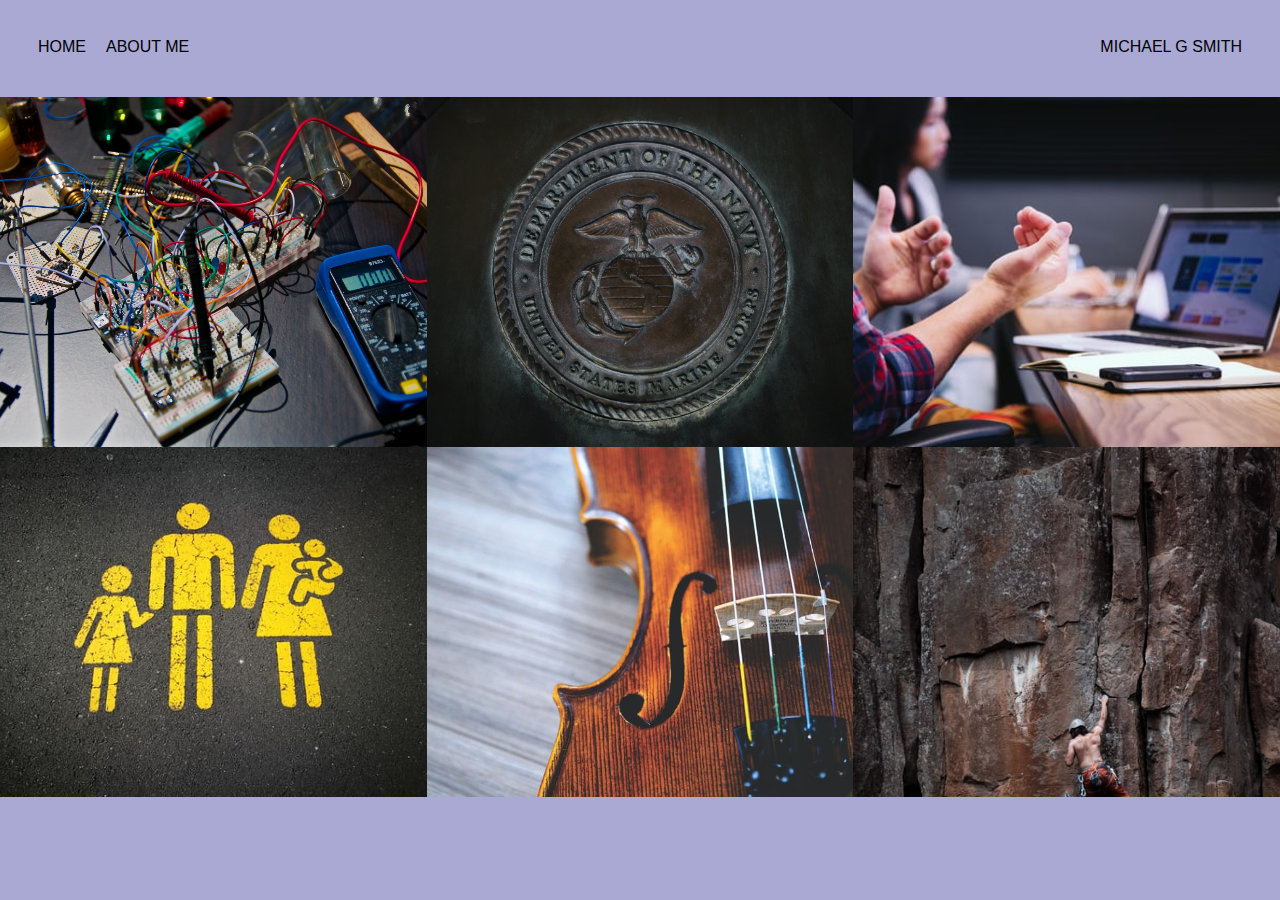
<file: index.html>
<!DOCTYPE html>
<html>
    <head>
        <meta charset="utf-8" />
        <title>Page Title</title>
        
        <link rel="stylesheet" href="style.css"

    </head>
    <body>
       <div class="master">
            <div class="topBar">
                <div class="left">
                    <div class="link">
                        <a href="index.html">HOME</a>
                    </div>

                    <div class="link">
                        <a href="about.html">ABOUT ME</a>
                    </div>

                </div>
                
                <div class="right">
                    <div class="My_name">
                        <div>MICHAEL G SMITH</div>
                    </div>
                </div>

            </div>

            <!--The following 6 divs are used to make the grid on the home page-->
            <div class="content-stuff">
                <div class="port-all">

                    <div class="port">
                        <div class="image" style="background-image: url(images/image1.jpg)">
                        </div>
                        <div class="img-txt">
                            
                            <div class="img-description">
                                A sort discription about studying electrical engineering.
                            </div>

                        </div>
                    </div>


          


            
             

                    <div class="port">
                        <div class="image" style="background-image: url(images/image2.jpg)">
                        </div>
                        <div class="img-txt">
                          
                            <div class="img-description">
                                A sort discription about serving in the Marine Corps.
                            </div>

                        </div>
                    </div>


               

            


            

                    <div class="port">
                        <div class="image" style="background-image: url(images/image3.jpg)">
                        </div>
                        <div class="img-txt">
                           
                            <div class="img-description">
                                A sort discription about my intership at Burns and McDonnell.
                            </div>

                        </div>
                    </div>

              

            

            
               

                    <div class="port">
                        <div class="image" style="background-image: url(images/image4.jpg)">
                        </div>
                        <div class="img-txt">
                           
                            <div class="img-description">
                                A sort discription about valueing family.
                            </div>

                        </div>
                    </div>

               

            
             

                    <div class="port">
                        <div class="image" style="background-image: url(images/image5.jpg)">
                        </div>
                        <div class="img-txt">
                          
                            <div class="img-description">
                                A sort discription about hobbies such as violin.
                            </div>

                        </div>
                    </div>

               

          
               

                    <div class="port">
                        <div class="image" style="background-image: url(images/image6.jpg)">
                        </div>
                        <div class="img-txt">
                         
                            <div class="img-description">
                                A sort discription about enjoying excersizeing.
                            </div>

                        </div>
                    </div>

                </div>

            </div>



       </div>



    </body>
    





</html>
</file>
<file: style.css>
/* Master styles */
body{
    font-family: 'Franklin Gothic Medium', 'Arial Narrow', Arial, sans-serif;
    margin: 0px;
   
   /* background-image: url(images/background.jpg);
    background-repeat: no-repeat;
    background-attachment: fixed;
    background-size: cover;*/
    background-color: rgb(169, 169, 212);

}

.master{
    display: grid;
    grid-template-columns: 1fr;
}

/* Navigation bar styles*/
.topBar{
    display: flex;
    justify-content: space-between;
    padding: 38px;
}

.left{
    display: flex;

}

.topBar > .left > div{
    margin-right: 20px;
    font-size: 0.8;

}

.link{
    height: 20px;
    border-bottom: 1px solid transparent;
    transition: border-bottom 0.5s;
}

.link a{
    color: black;
    text-decoration: none;
    transition: color 0.5s;
}

.link:hover {
    border-bottom: 1px solid black;
}

.link a:hover {
    color: black;
}

/*Protfolio Styles*/

.port-all{
    display: grid;
    grid-template-columns: 1fr 1fr 1fr;
}

.port{
    position: relative;
}

.image{
   
    background-size: cover;
    background-position: center;
    background-repeat: no-repeat;
    height: 350px;
    width: 100%;
}

/*  Puts text inside of the image, instead of the default below*/ 
.img-txt{
    position: absolute;
    top: 0;
    display: flex;
    flex-direction: column;
    justify-content: center;
    align-items: center;
    height: 100%;
    text-align: center;
    padding-left: 100px;
    padding-right: 100px;

}

.img-txt .img-description{
   transition: 1s;
   font-weight: 600;
   color: transparent;
}

.img-txt:hover .img-description{
    font-weight: 500;
    color:crimson;
}


/*ABOUT ME*/
.about-me-page{
    display: grid;
    grid-template-columns: 1fr 1fr;

}

.profile-pic img{
    width: 600px;
    height: 900px;
    padding-left: 150px;
   
}

.about-me-written{
    padding: 40px;
    font-size: large;

}

.about-me-written h1{
    color: crimson;
}
h1{
    text-align: center;
}
/*TABLE*/
table{
    width: 400px;
    margin-left: 1%;
    margin-right: auto;
    
       
}



th{
    text-align: left;

}
td{
    background-color: blanchedalmond;
}

table, th, td{
    border: 1px solid black;
    border-collapse: collapse;
}

 th, td{
   padding: 5px;
}

caption{
    font-size: 27px;
    color: crimson;
}

.Hobbies{
    text-align: center;
}





li{
    margin-left: 40%;
   font-style: oblique;
   font-size: large;

}
h1{
    font-family: cursive;
    color: crimson;
}

h2{
    text-align: center;
    color: crimson;
}

.about-me-written2{
    margin-left: 10%;
    margin-right: 10%;
    font-size: larger;
}


#TopButton {
    display: none; 
    position: fixed; 
    bottom: 20px; 
    left: 30px; 
    z-index: 99; 
    border: none; 
    outline: none; 
    background-color:rgb(56, 3, 53); 
    color: white; 
    cursor: pointer; 
    padding: 30px; 
    border-radius: 50px; 
    font-size: 18px; 
  }
  
  #mTopButton:hover {
    background-color: #555; 
  }
</file>
